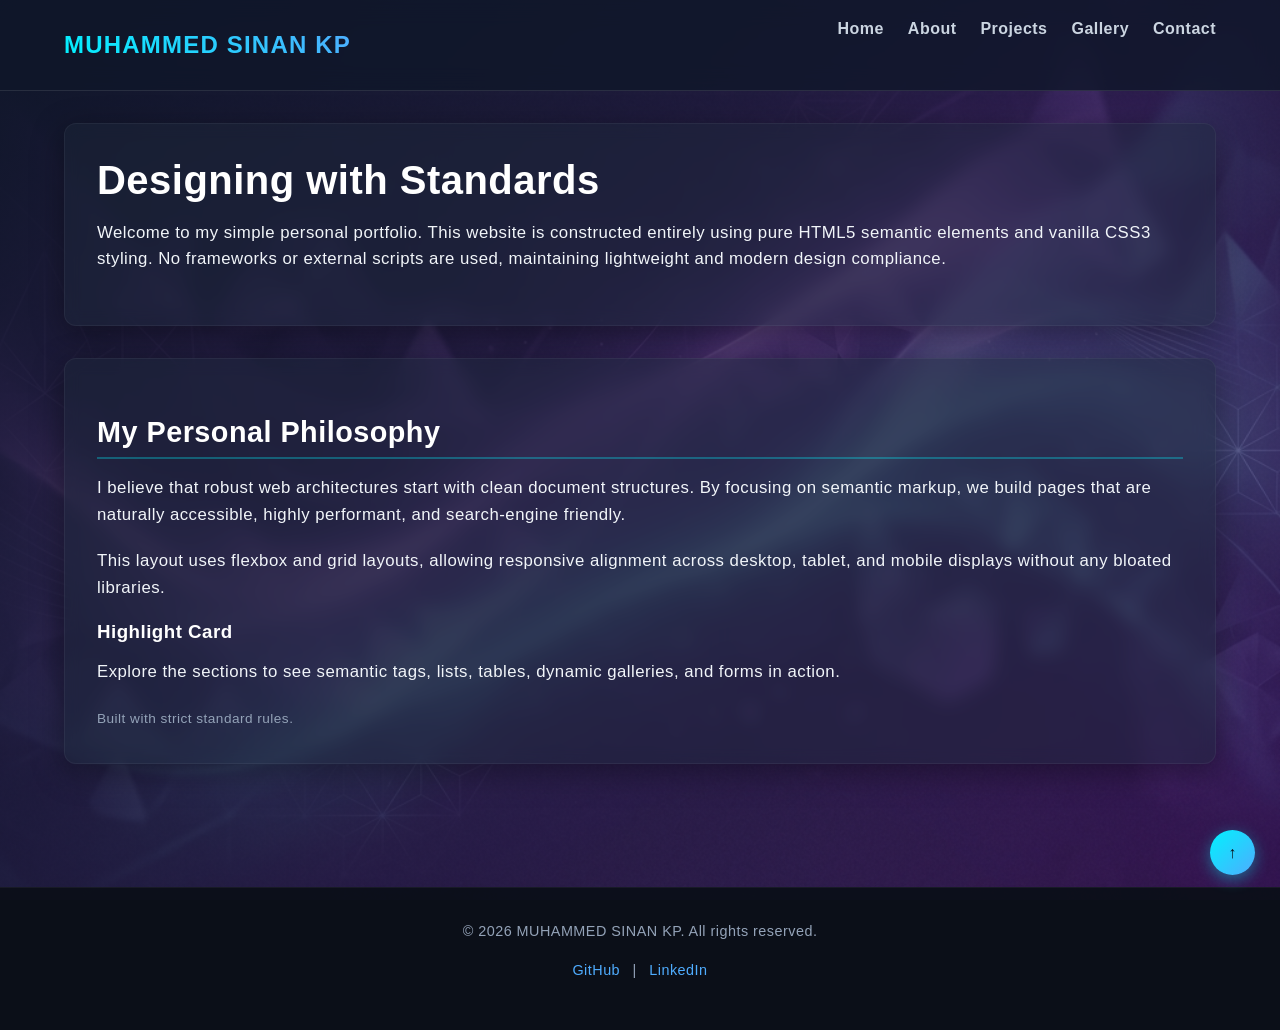
<file: index.html>
<!DOCTYPE html>
<html lang="en">
<head>
    <meta charset="UTF-8">
    <meta name="viewport" content="width=device-width, initial-scale=1.0">
    <title>Home - Personal Portfolio</title>
    <link rel="stylesheet" href="styles.css">
</head>
<body>

    <!-- Sticky Navigation Header -->
    <header>
        <a href="index.html" id="logo">MUHAMMED SINAN KP</a>
        <nav>
            <ul>
                <li><a href="index.html">Home</a></li>
                <li><a href="about.html">About</a></li>
                <li><a href="projects.html">Projects</a></li>
                <li><a href="gallery.html">Gallery</a></li>
                <li><a href="contact.html">Contact</a></li>
            </ul>
        </nav>
    </header>

    <!-- Main Content Area -->
    <main>
        <!-- Hero Section -->
        <section>
            <h1>Designing with Standards</h1>
            <p>Welcome to my simple personal portfolio. This website is constructed entirely using pure HTML5 semantic elements and vanilla CSS3 styling. No frameworks or external scripts are used, maintaining lightweight and modern design compliance.</p>
        </section>

        <!-- Informational Section with Article and Aside -->
        <section>
            <article>
                <h2>My Personal Philosophy</h2>
                <p>I believe that robust web architectures start with clean document structures. By focusing on semantic markup, we build pages that are naturally accessible, highly performant, and search-engine friendly.</p>
                <p>This layout uses flexbox and grid layouts, allowing responsive alignment across desktop, tablet, and mobile displays without any bloated libraries.</p>
            </article>

            <aside>
                <h3>Highlight Card</h3>
                <p>Explore the sections to see semantic tags, lists, tables, dynamic galleries, and forms in action.</p>
                <small>Built with strict standard rules.</small>
            </aside>
        </section>
    </main>

    <!-- Fixed Floating Back-to-Top Button -->
    <a href="#" class="fixed-back-to-top">&uarr;</a>

    <!-- Footer -->
    <footer>
        <p>&copy; 2026 MUHAMMED SINAN KP. All rights reserved.</p>
        <p>
            <a href="https://github.com" target="_blank">GitHub</a> | 
            <a href="https://linkedin.com" target="_blank">LinkedIn</a>
        </p>
    </footer>

</body>
</html>
</file>
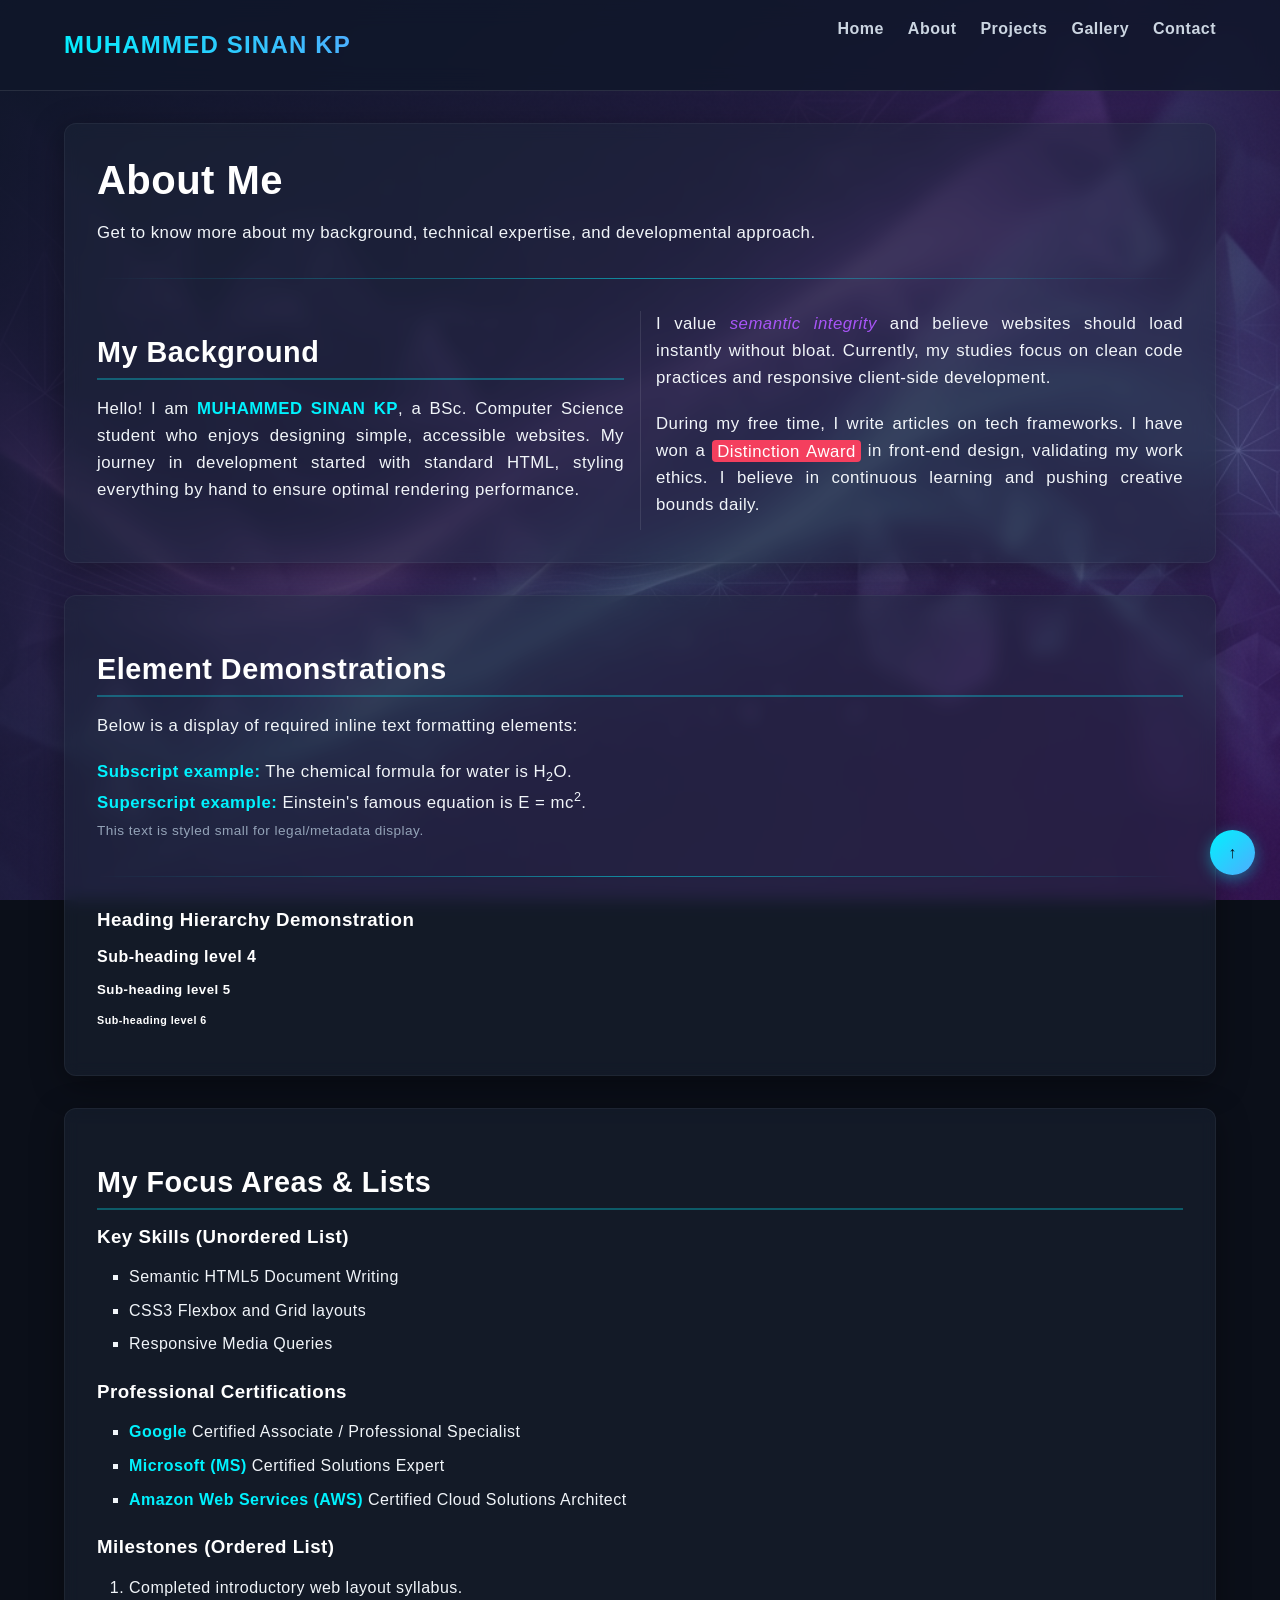
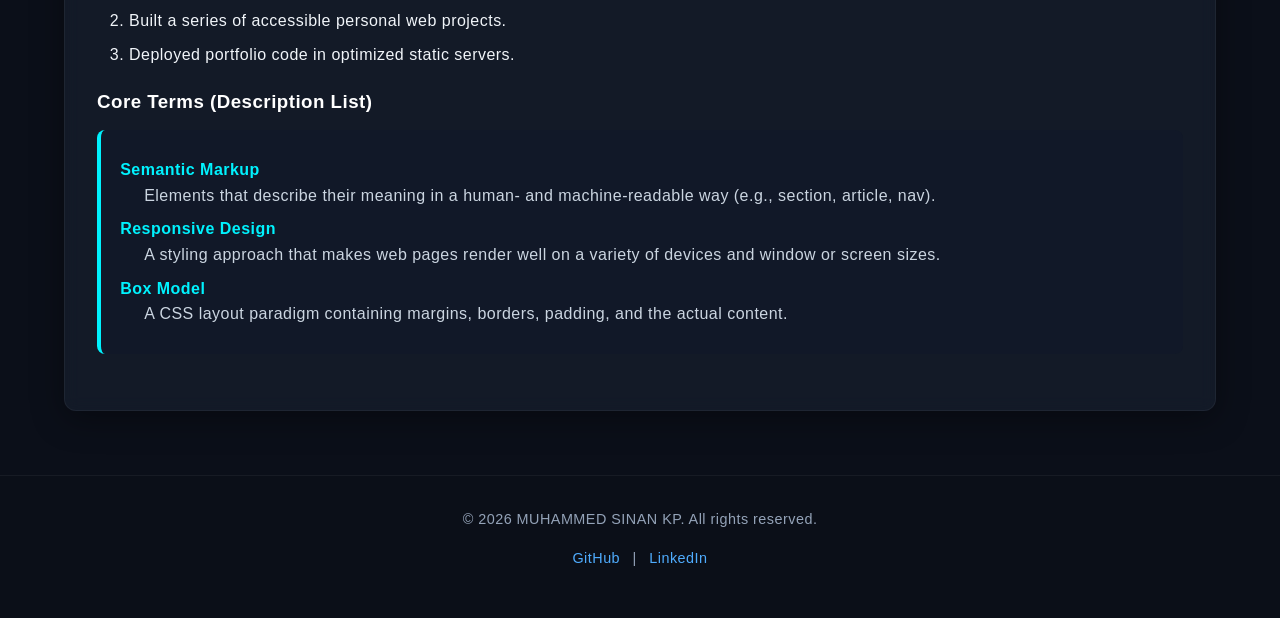
<file: about.html>
<!DOCTYPE html>
<html lang="en">
<head>
    <meta charset="UTF-8">
    <meta name="viewport" content="width=device-width, initial-scale=1.0">
    <title>About Me - Personal Portfolio</title>
    <link rel="stylesheet" href="styles.css">
</head>
<body>

    <!-- Sticky Navigation Header -->
    <header>
        <a href="index.html" id="logo">MUHAMMED SINAN KP</a>
        <nav>
            <ul>
                <li><a href="index.html">Home</a></li>
                <li><a href="about.html">About</a></li>
                <li><a href="projects.html">Projects</a></li>
                <li><a href="gallery.html">Gallery</a></li>
                <li><a href="contact.html">Contact</a></li>
            </ul>
        </nav>
    </header>

    <!-- Main Content Area -->
    <main>
        <!-- Title & Bio Section -->
        <section>
            <h1>About Me</h1>
            <p>Get to know more about my background, technical expertise, and developmental approach.</p>
            <hr>
            
            <!-- Multi-column Article using CSS column-count -->
            <article class="multi-column-text">
                <h2>My Background</h2>
                <p>Hello! I am <strong>MUHAMMED SINAN KP</strong>, a BSc. Computer Science student who enjoys designing simple, accessible websites. My journey in development started with standard HTML, styling everything by hand to ensure optimal rendering performance.</p>
                <p>I value <em>semantic integrity</em> and believe websites should load instantly without bloat. Currently, my studies focus on clean code practices and responsive client-side development.</p>
                <p>During my free time, I write articles on tech frameworks. I have won a <mark>Distinction Award</mark> in front-end design, validating my work ethics. I believe in continuous learning and pushing creative bounds daily.</p>
            </article>
        </section>

        <!-- Formatting Elements Section -->
        <section>
            <h2>Element Demonstrations</h2>
            <p>Below is a display of required inline text formatting elements:</p>
            
            <!-- Subscripts, Superscripts, Br, Hr and Small tags -->
            <p>
                <strong>Subscript example:</strong> The chemical formula for water is H<sub>2</sub>O.<br>
                <strong>Superscript example:</strong> Einstein's famous equation is E = mc<sup>2</sup>.<br>
                <small>This text is styled small for legal/metadata display.</small>
            </p>

            <hr>

            <h3>Heading Hierarchy Demonstration</h3>
            <h4>Sub-heading level 4</h4>
            <h5>Sub-heading level 5</h5>
            <h6>Sub-heading level 6</h6>
        </section>

        <!-- Lists Section -->
        <section>
            <h2>My Focus Areas & Lists</h2>
            
            <!-- Unordered List -->
            <h3>Key Skills (Unordered List)</h3>
            <ul>
                <li>Semantic HTML5 Document Writing</li>
                <li>CSS3 Flexbox and Grid layouts</li>
                <li>Responsive Media Queries</li>
            </ul>

            <!-- Professional Certifications -->
            <h3>Professional Certifications</h3>
            <ul>
                <li><strong>Google</strong> Certified Associate / Professional Specialist</li>
                <li><strong>Microsoft (MS)</strong> Certified Solutions Expert</li>
                <li><strong>Amazon Web Services (AWS)</strong> Certified Cloud Solutions Architect</li>
            </ul>

            <!-- Ordered List -->
            <h3>Milestones (Ordered List)</h3>
            <ol>
                <li>Completed introductory web layout syllabus.</li>
                <li>Built a series of accessible personal web projects.</li>
                <li>Deployed portfolio code in optimized static servers.</li>
            </ol>

            <!-- Description List -->
            <h3>Core Terms (Description List)</h3>
            <dl>
                <dt>Semantic Markup</dt>
                <dd>Elements that describe their meaning in a human- and machine-readable way (e.g., section, article, nav).</dd>
                <dt>Responsive Design</dt>
                <dd>A styling approach that makes web pages render well on a variety of devices and window or screen sizes.</dd>
                <dt>Box Model</dt>
                <dd>A CSS layout paradigm containing margins, borders, padding, and the actual content.</dd>
            </dl>
        </section>
    </main>

    <!-- Fixed Floating Back-to-Top Button -->
    <a href="#" class="fixed-back-to-top">&uarr;</a>

    <!-- Footer -->
    <footer>
        <p>&copy; 2026 MUHAMMED SINAN KP. All rights reserved.</p>
        <p>
            <a href="https://github.com" target="_blank">GitHub</a> | 
            <a href="https://linkedin.com" target="_blank">LinkedIn</a>
        </p>
    </footer>

</body>
</html>
</file>
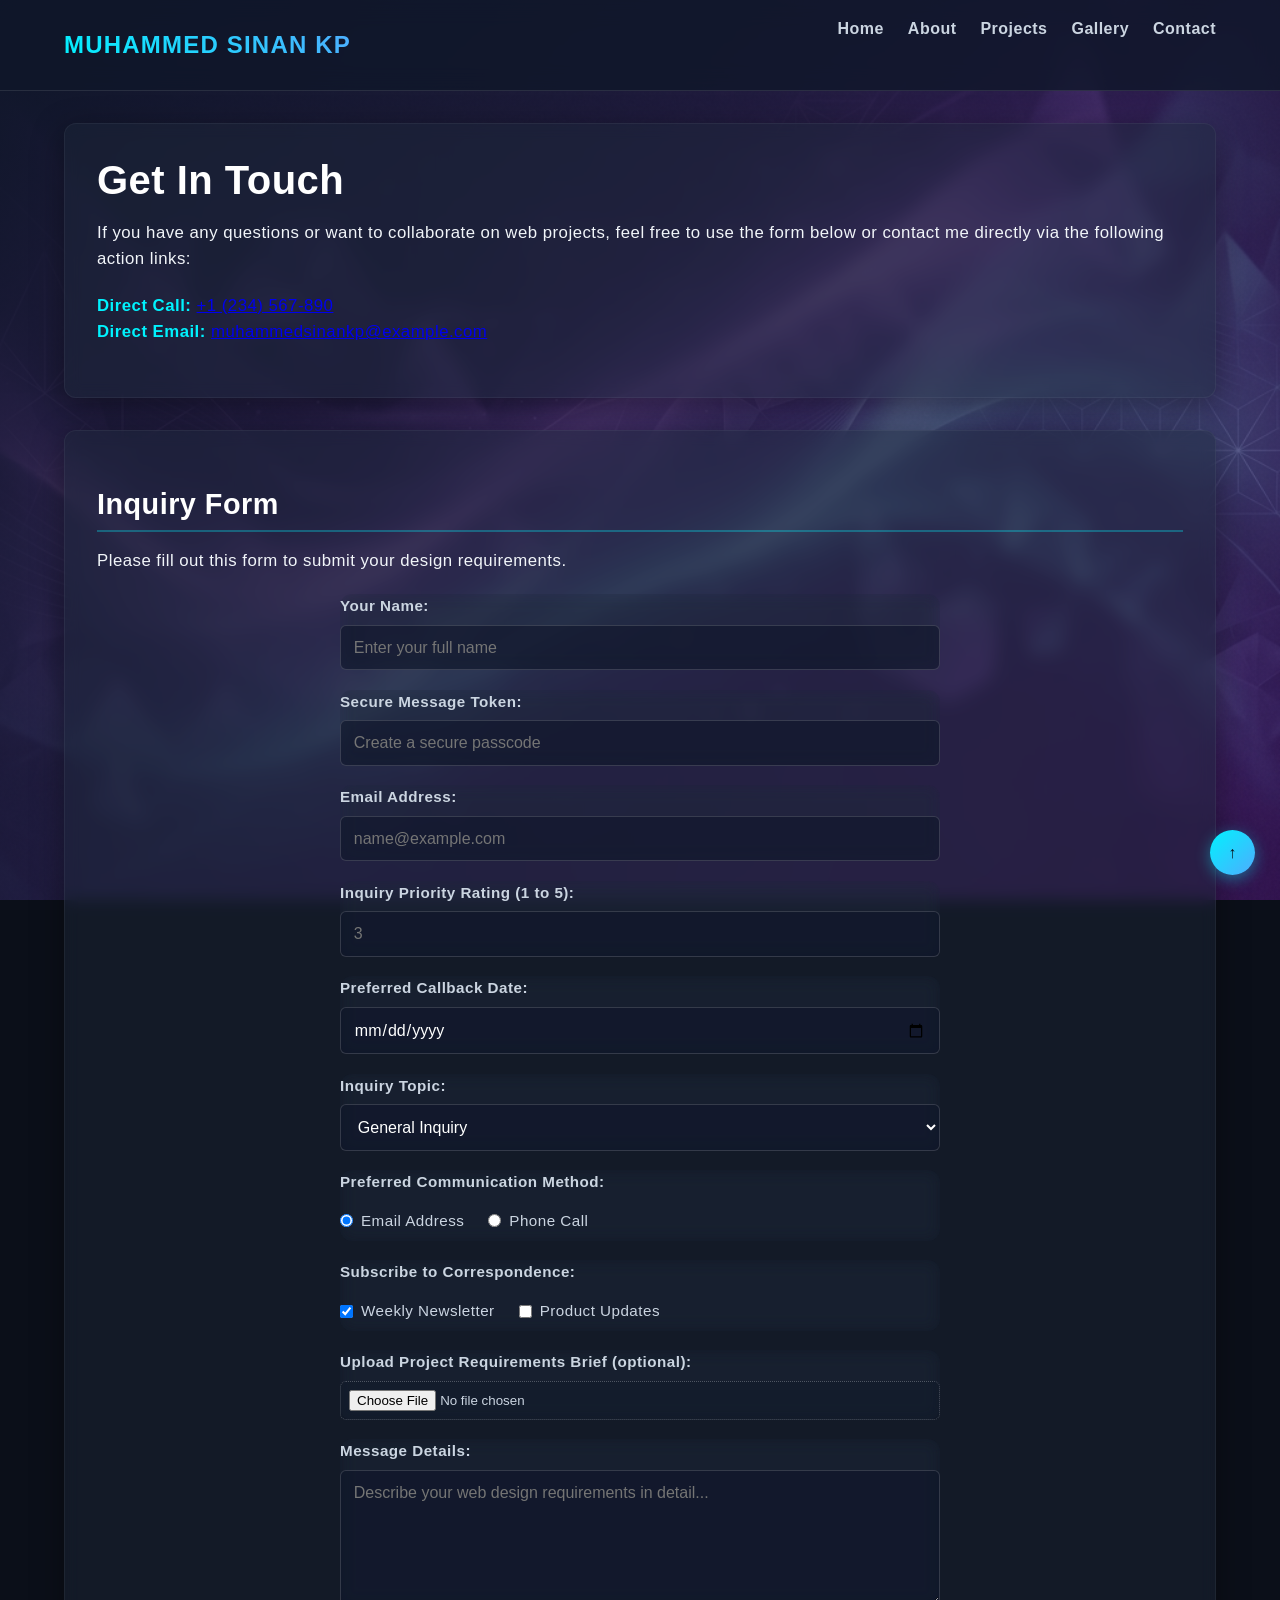
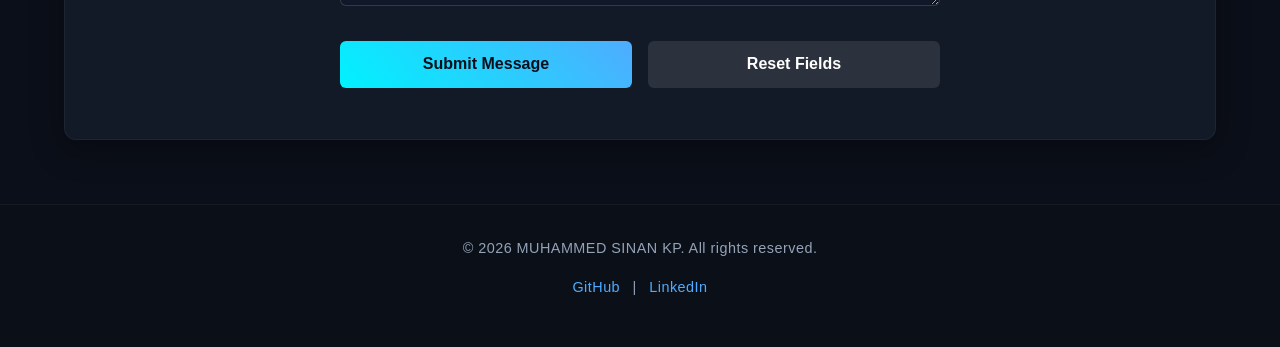
<file: contact.html>
<!DOCTYPE html>
<html lang="en">
<head>
    <meta charset="UTF-8">
    <meta name="viewport" content="width=device-width, initial-scale=1.0">
    <title>Contact Us - Personal Portfolio</title>
    <link rel="stylesheet" href="styles.css">
</head>
<body>

    <!-- Sticky Navigation Header -->
    <header>
        <a href="index.html" id="logo">MUHAMMED SINAN KP</a>
        <nav>
            <ul>
                <li><a href="index.html">Home</a></li>
                <li><a href="about.html">About</a></li>
                <li><a href="projects.html">Projects</a></li>
                <li><a href="gallery.html">Gallery</a></li>
                <li><a href="contact.html">Contact</a></li>
            </ul>
        </nav>
    </header>

    <!-- Main Content Area -->
    <main>
        <!-- Contact Links Info Section -->
        <section>
            <h1>Get In Touch</h1>
            <p>If you have any questions or want to collaborate on web projects, feel free to use the form below or contact me directly via the following action links:</p>
            
            <p>
                <strong>Direct Call:</strong> <a href="tel:+1234567890">+1 (234) 567-890</a><br>
                <strong>Direct Email:</strong> <a href="mailto:muhammedsinankp@example.com">muhammedsinankp@example.com</a>
            </p>
        </section>

        <!-- Comprehensive Contact Form Section -->
        <section>
            <h2>Inquiry Form</h2>
            <p>Please fill out this form to submit your design requirements.</p>

            <form action="#" method="POST">
                <!-- Text box -->
                <section>
                    <label for="name">Your Name:</label>
                    <input type="text" id="name" name="name" placeholder="Enter your full name" required>
                </section>

                <!-- Password -->
                <section>
                    <label for="token">Secure Message Token:</label>
                    <input type="password" id="token" name="token" placeholder="Create a secure passcode" required>
                </section>

                <!-- Email -->
                <section>
                    <label for="email">Email Address:</label>
                    <input type="email" id="email" name="email" placeholder="name@example.com" required>
                </section>

                <!-- Number -->
                <section>
                    <label for="priority">Inquiry Priority Rating (1 to 5):</label>
                    <input type="number" id="priority" name="priority" min="1" max="5" placeholder="3" required>
                </section>

                <!-- Date -->
                <section>
                    <label for="date">Preferred Callback Date:</label>
                    <input type="date" id="date" name="date">
                </section>

                <!-- Drop-down list -->
                <section>
                    <label for="category">Inquiry Topic:</label>
                    <select id="category" name="category">
                        <option value="general">General Inquiry</option>
                        <option value="project">Project Collaboration</option>
                        <option value="consulting">Design Consulting</option>
                    </select>
                </section>

                <!-- Radio buttons -->
                <section>
                    <label>Preferred Communication Method:</label>
                    <p class="radio-checkbox-group">
                        <label><input type="radio" name="contact-preference" value="email" checked> Email Address</label>
                        <label><input type="radio" name="contact-preference" value="phone"> Phone Call</label>
                    </p>
                </section>

                <!-- Checkboxes -->
                <section>
                    <label>Subscribe to Correspondence:</label>
                    <p class="radio-checkbox-group">
                        <label><input type="checkbox" name="subscription" value="newsletter" checked> Weekly Newsletter</label>
                        <label><input type="checkbox" name="subscription" value="updates"> Product Updates</label>
                    </p>
                </section>

                <!-- File upload -->
                <section>
                    <label for="attachment">Upload Project Requirements Brief (optional):</label>
                    <input type="file" id="attachment" name="attachment">
                </section>

                <!-- Textarea -->
                <section>
                    <label for="message">Message Details:</label>
                    <textarea id="message" name="message" rows="6" placeholder="Describe your web design requirements in detail..." required></textarea>
                </section>

                <!-- Actions: Submit & Reset -->
                <p class="form-actions">
                    <input type="submit" value="Submit Message">
                    <input type="reset" value="Reset Fields">
                </p>
            </form>
        </section>
    </main>

    <!-- Fixed Floating Back-to-Top Button -->
    <a href="#" class="fixed-back-to-top">&uarr;</a>

    <!-- Footer -->
    <footer>
        <p>&copy; 2026 MUHAMMED SINAN KP. All rights reserved.</p>
        <p>
            <a href="https://github.com" target="_blank">GitHub</a> | 
            <a href="https://linkedin.com" target="_blank">LinkedIn</a>
        </p>
    </footer>

</body>
</html>
</file>
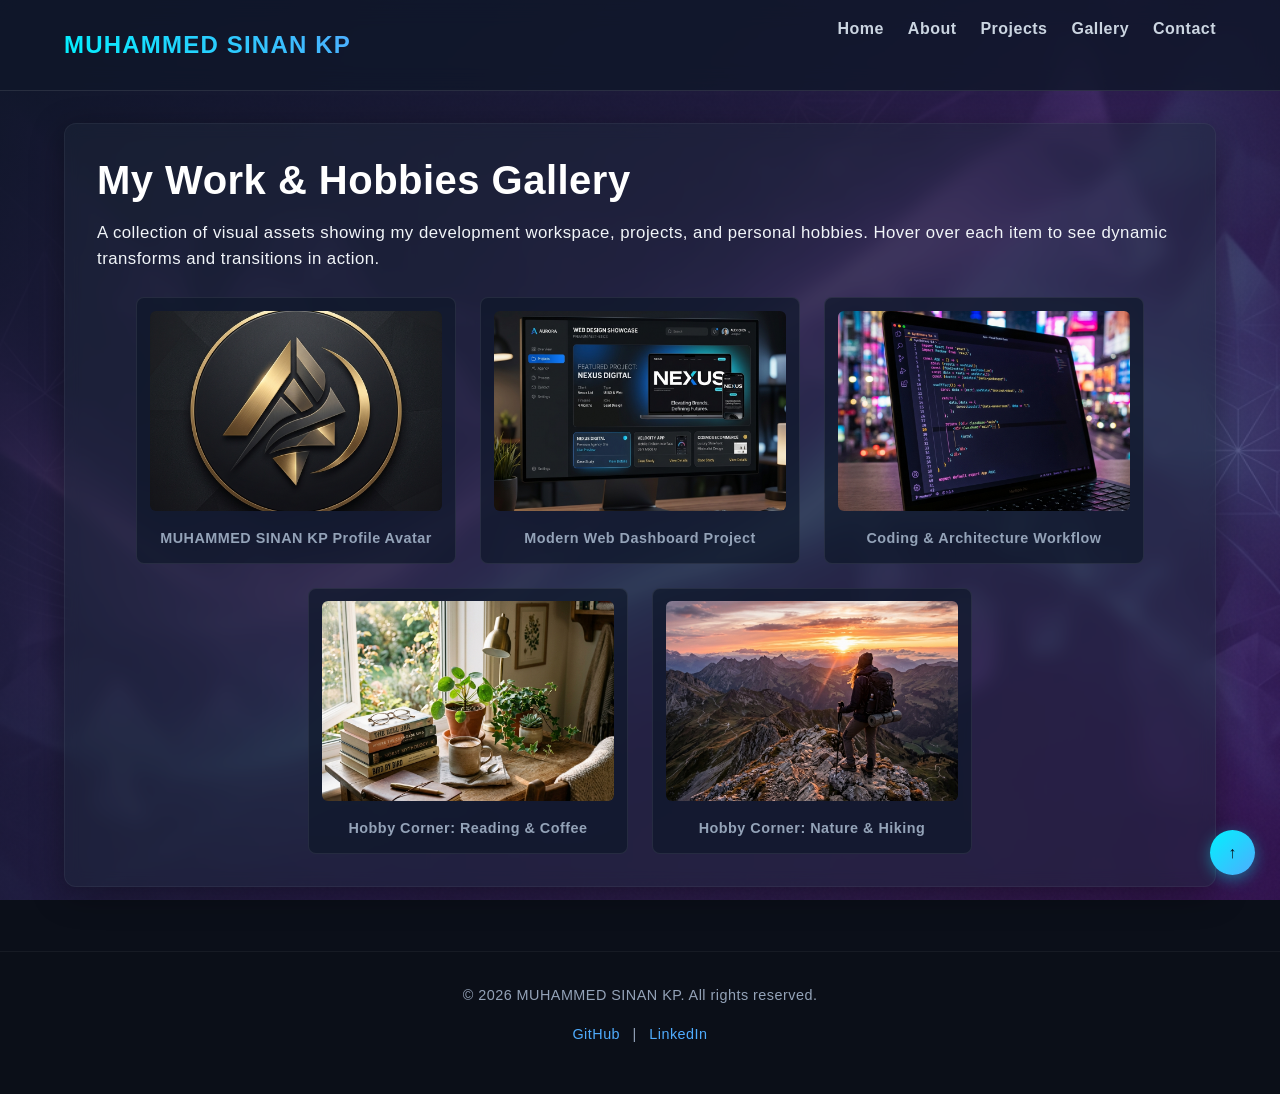
<file: gallery.html>
<!DOCTYPE html>
<html lang="en">
<head>
    <meta charset="UTF-8">
    <meta name="viewport" content="width=device-width, initial-scale=1.0">
    <title>Gallery - Personal Portfolio</title>
    <link rel="stylesheet" href="styles.css">
</head>
<body>

    <!-- Sticky Navigation Header -->
    <header>
        <a href="index.html" id="logo">MUHAMMED SINAN KP</a>
        <nav>
            <ul>
                <li><a href="index.html">Home</a></li>
                <li><a href="about.html">About</a></li>
                <li><a href="projects.html">Projects</a></li>
                <li><a href="gallery.html">Gallery</a></li>
                <li><a href="contact.html">Contact</a></li>
            </ul>
        </nav>
    </header>

    <!-- Main Content Area -->
    <main>
        <!-- Gallery Overview Section -->
        <section>
            <h1>My Work & Hobbies Gallery</h1>
            <p>A collection of visual assets showing my development workspace, projects, and personal hobbies. Hover over each item to see dynamic transforms and transitions in action.</p>
            
            <!-- Flexbox Container with Figures -->
            <article class="flex-container">
                <!-- Image 1 -->
                <figure>
                    <img src="images/profile.jpg" alt="MUHAMMED SINAN KP Portrait Profile">
                    <figcaption>MUHAMMED SINAN KP Profile Avatar</figcaption>
                </figure>

                <!-- Image 2 -->
                <figure>
                    <img src="images/project1.jpg" alt="Sleek Dashboard UI Interface Mockup">
                    <figcaption>Modern Web Dashboard Project</figcaption>
                </figure>

                <!-- Image 3 -->
                <figure>
                    <img src="images/project2.jpg" alt="Laptop showing lines of code editor screen">
                    <figcaption>Coding & Architecture Workflow</figcaption>
                </figure>

                <!-- Image 4 -->
                <figure>
                    <img src="images/hobby1.jpg" alt="Peaceful study desk with plants, books and warm coffee">
                    <figcaption>Hobby Corner: Reading & Coffee</figcaption>
                </figure>

                <!-- Image 5 -->
                <figure>
                    <img src="images/hobby2.jpg" alt="Hiker standing on mountain summit at sunset view">
                    <figcaption>Hobby Corner: Nature & Hiking</figcaption>
                </figure>
            </article>
        </section>
    </main>

    <!-- Fixed Floating Back-to-Top Button -->
    <a href="#" class="fixed-back-to-top">&uarr;</a>

    <!-- Footer -->
    <footer>
        <p>&copy; 2026 MUHAMMED SINAN KP. All rights reserved.</p>
        <p>
            <a href="https://github.com" target="_blank">GitHub</a> | 
            <a href="https://linkedin.com" target="_blank">LinkedIn</a>
        </p>
    </footer>

</body>
</html>
</file>
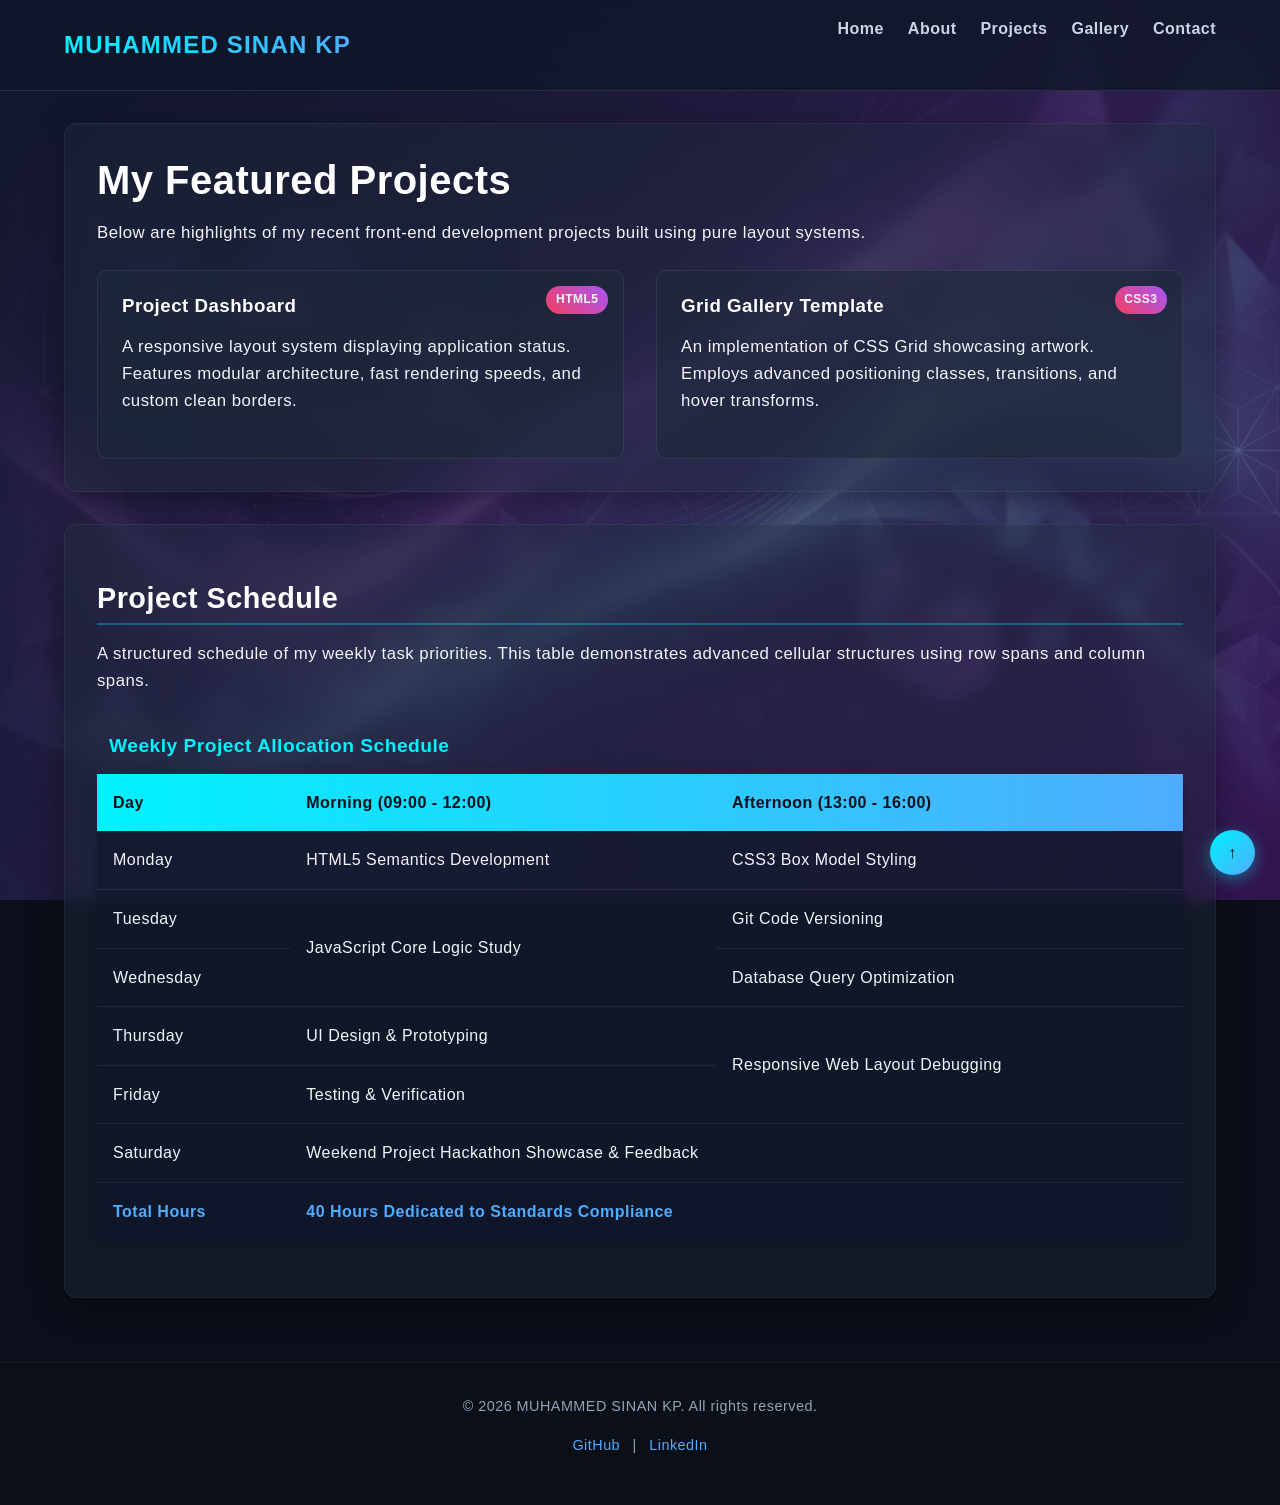
<file: projects.html>
<!DOCTYPE html>
<html lang="en">
<head>
    <meta charset="UTF-8">
    <meta name="viewport" content="width=device-width, initial-scale=1.0">
    <title>Projects & Schedule - Personal Portfolio</title>
    <link rel="stylesheet" href="styles.css">
</head>
<body>

    <!-- Sticky Navigation Header -->
    <header>
        <a href="index.html" id="logo">MUHAMMED SINAN KP</a>
        <nav>
            <ul>
                <li><a href="index.html">Home</a></li>
                <li><a href="about.html">About</a></li>
                <li><a href="projects.html">Projects</a></li>
                <li><a href="gallery.html">Gallery</a></li>
                <li><a href="contact.html">Contact</a></li>
            </ul>
        </nav>
    </header>

    <!-- Main Content Area -->
    <main>
        <!-- Showcase Section (CSS Grid Layout) -->
        <section>
            <h1>My Featured Projects</h1>
            <p>Below are highlights of my recent front-end development projects built using pure layout systems.</p>
            
            <article class="grid-container">
                <!-- Project Card 1 -->
                <article class="card">
                    <span class="card-badge">HTML5</span>
                    <h3>Project Dashboard</h3>
                    <p>A responsive layout system displaying application status. Features modular architecture, fast rendering speeds, and custom clean borders.</p>
                </article>

                <!-- Project Card 2 -->
                <article class="card">
                    <span class="card-badge">CSS3</span>
                    <h3>Grid Gallery Template</h3>
                    <p>An implementation of CSS Grid showcasing artwork. Employs advanced positioning classes, transitions, and hover transforms.</p>
                </article>
            </article>
        </section>

        <!-- Weekly Schedule Section (HTML Table with Rowspan/Colspan) -->
        <section>
            <h2>Project Schedule</h2>
            <p>A structured schedule of my weekly task priorities. This table demonstrates advanced cellular structures using row spans and column spans.</p>

            <table>
                <caption>Weekly Project Allocation Schedule</caption>
                <thead>
                    <tr>
                        <th>Day</th>
                        <th>Morning (09:00 - 12:00)</th>
                        <th>Afternoon (13:00 - 16:00)</th>
                    </tr>
                </thead>
                <tbody>
                    <tr>
                        <td>Monday</td>
                        <td>HTML5 Semantics Development</td>
                        <td>CSS3 Box Model Styling</td>
                    </tr>
                    <tr>
                        <td>Tuesday</td>
                        <td rowspan="2">JavaScript Core Logic Study</td>
                        <td>Git Code Versioning</td>
                    </tr>
                    <tr>
                        <td>Wednesday</td>
                        <td>Database Query Optimization</td>
                    </tr>
                    <tr>
                        <td>Thursday</td>
                        <td>UI Design & Prototyping</td>
                        <td rowspan="2">Responsive Web Layout Debugging</td>
                    </tr>
                    <tr>
                        <td>Friday</td>
                        <td>Testing & Verification</td>
                    </tr>
                    <tr>
                        <td>Saturday</td>
                        <td colspan="2">Weekend Project Hackathon Showcase & Feedback</td>
                    </tr>
                </tbody>
                <tfoot>
                    <tr>
                        <td>Total Hours</td>
                        <td colspan="2">40 Hours Dedicated to Standards Compliance</td>
                    </tr>
                </tfoot>
            </table>
        </section>
    </main>

    <!-- Fixed Floating Back-to-Top Button -->
    <a href="#" class="fixed-back-to-top">&uarr;</a>

    <!-- Footer -->
    <footer>
        <p>&copy; 2026 MUHAMMED SINAN KP. All rights reserved.</p>
        <p>
            <a href="https://github.com" target="_blank">GitHub</a> | 
            <a href="https://linkedin.com" target="_blank">LinkedIn</a>
        </p>
    </footer>

</body>
</html>
</file>
<file: styles.css>
/* -------------------------------------------------------------
   1. UNIVERSAL SELECTOR
   ------------------------------------------------------------- */
* {
    margin: 0;
    padding: 0;
    box-sizing: border-box;
}

/* -------------------------------------------------------------
   2. ELEMENT SELECTOR & FONTS & BACKGROUNDS
   ------------------------------------------------------------- */
@import url('https://fonts.googleapis.com/css2?family=Outfit:wght@300;400;600;700&display=swap');

body {
    font-family: 'Outfit', sans-serif;
    background-color: #0b0f19;
    /* Background Image with linear gradient overlay */
    background-image: linear-gradient(135deg, rgba(15, 23, 42, 0.95), rgba(88, 28, 135, 0.45)), url('images/bg.jpg');
    background-size: cover;
    background-attachment: fixed;
    background-position: center;
    color: #f1f5f9;
    line-height: 1.6;
    letter-spacing: 0.03em;
    font-size: 16px;
}

/* Group Selector */
h1, h2, h3, h4, h5, h6 {
    color: #ffffff;
    font-weight: 700;
    line-height: 1.2;
    margin-bottom: 1rem;
}

h1 {
    font-size: 2.5rem;
}

h2 {
    font-size: 1.8rem;
    border-bottom: 2px solid rgba(0, 242, 254, 0.3);
    padding-bottom: 0.5rem;
    margin-top: 1.5rem;
}

p {
    margin-bottom: 1.2rem;
    font-size: 1.05rem;
}

/* Inline text elements styling */
strong {
    color: #00f2fe;
    font-weight: 600;
}

em {
    font-style: italic;
    color: #a855f7;
}

mark {
    background-color: #f43f5e;
    color: #ffffff;
    padding: 0.1rem 0.3rem;
    border-radius: 4px;
}

small {
    font-size: 0.85rem;
    color: #94a3b8;
}

sup {
    font-size: 0.75em;
    vertical-align: super;
}

sub {
    font-size: 0.75em;
    vertical-align: sub;
}

hr {
    border: 0;
    height: 1px;
    background: linear-gradient(to right, transparent, rgba(0, 242, 254, 0.5), transparent);
    margin: 2rem 0;
}

/* -------------------------------------------------------------
   3. BOX MODEL & LAYOUT (HEADER, NAV, FOOTER)
   ------------------------------------------------------------- */
header {
    background-color: rgba(15, 23, 42, 0.8);
    backdrop-filter: blur(12px);
    border-bottom: 1px solid rgba(255, 255, 255, 0.1);
    /* Sticky Positioning */
    position: sticky;
    top: 0;
    z-index: 100;
    padding: 1rem 5%;
    display: flex;
    justify-content: space-between;
    align-items: center;
}

/* ID Selector */
#logo {
    font-size: 1.5rem;
    font-weight: 700;
    text-decoration: none;
    background: linear-gradient(45deg, #00f2fe, #4facfe);
    -webkit-background-clip: text;
    -webkit-text-fill-color: transparent;
    letter-spacing: 0.05em;
}

nav ul {
    list-style: none;
    display: flex;
    gap: 1.5rem;
}

/* Descendant Selector */
nav ul li a {
    text-decoration: none;
    color: #cbd5e1;
    font-weight: 600;
    font-size: 1rem;
    transition: color 0.3s ease, transform 0.3s ease;
    display: inline-block;
}

/* Pseudo-class Selector */
nav ul li a:hover {
    color: #00f2fe;
    transform: translateY(-2px);
}

main {
    max-width: 1200px;
    margin: 2rem auto;
    padding: 0 1.5rem;
    min-height: calc(100vh - 200px);
}

footer {
    background-color: rgba(11, 15, 25, 0.95);
    border-top: 1px solid rgba(255, 255, 255, 0.05);
    padding: 2rem 5%;
    text-align: center;
    margin-top: 4rem;
}

footer p {
    color: #94a3b8;
    font-size: 0.9rem;
    margin-bottom: 1rem;
}

footer a {
    color: #4facfe;
    text-decoration: none;
    margin: 0 0.5rem;
    transition: color 0.3s ease;
}

footer a:hover {
    color: #00f2fe;
}

/* -------------------------------------------------------------
   4. LAYOUTS: FLEXBOX & GRID & COLUMNS & POSITIONING
   ------------------------------------------------------------- */
section {
    background: rgba(30, 41, 59, 0.45);
    border: 1px solid rgba(255, 255, 255, 0.05);
    border-radius: 12px;
    padding: 2rem;
    margin-bottom: 2rem;
    box-shadow: 0 8px 32px 0 rgba(0, 0, 0, 0.37);
    backdrop-filter: blur(8px);
    /* Relative Positioning */
    position: relative;
}

/* Multi-column layout */
.multi-column-text {
    column-count: 2;
    column-gap: 2rem;
    column-rule: 1px solid rgba(255, 255, 255, 0.1);
    text-align: justify;
}

/* CSS Grid layout for projects.html */
.grid-container {
    display: grid;
    grid-template-columns: repeat(2, 1fr);
    gap: 2rem;
    margin-top: 1.5rem;
}

/* CSS Flexbox for gallery.html */
.flex-container {
    display: flex;
    flex-wrap: wrap;
    gap: 1.5rem;
    justify-content: center;
    margin-top: 1.5rem;
}

/* -------------------------------------------------------------
   5. CARDS & IMAGES (TRANSFORMS, HOVER, POSITIONING)
   ------------------------------------------------------------- */
/* Class Selector */
.card {
    background: rgba(30, 41, 59, 0.6);
    border: 1px solid rgba(255, 255, 255, 0.08);
    border-radius: 10px;
    padding: 1.5rem;
    position: relative;
    overflow: hidden;
    transition: transform 0.4s cubic-bezier(0.175, 0.885, 0.32, 1.275), box-shadow 0.4s ease;
}

.card:hover {
    transform: translateY(-8px) scale(1.02);
    box-shadow: 0 12px 24px rgba(0, 242, 254, 0.15);
}

/* Absolute Positioning */
.card-badge {
    position: absolute;
    top: 15px;
    right: 15px;
    background: linear-gradient(45deg, #f43f5e, #a855f7);
    padding: 0.25rem 0.6rem;
    font-size: 0.75rem;
    font-weight: 700;
    border-radius: 20px;
    text-transform: uppercase;
}

/* Figure & Figcaption styling */
figure {
    background: rgba(15, 23, 42, 0.7);
    border: 1px solid rgba(255, 255, 255, 0.08);
    border-radius: 8px;
    padding: 0.8rem;
    max-width: 320px;
    flex: 1 1 280px;
    transition: transform 0.4s ease;
}

figure:hover {
    transform: rotate(2deg) scale(1.05);
}

figure img {
    width: 100%;
    height: 200px;
    object-fit: cover;
    border-radius: 6px;
    margin-bottom: 0.5rem;
}

figcaption {
    text-align: center;
    font-size: 0.9rem;
    color: #94a3b8;
    font-weight: 600;
}

/* -------------------------------------------------------------
   6. LISTS
   ------------------------------------------------------------- */
ul {
    list-style-type: square;
    margin-left: 2rem;
    margin-bottom: 1.5rem;
}

ol {
    list-style-type: decimal;
    margin-left: 2rem;
    margin-bottom: 1.5rem;
}

li {
    margin-bottom: 0.5rem;
}

dl {
    background: rgba(15, 23, 42, 0.4);
    padding: 1.2rem;
    border-radius: 8px;
    border-left: 4px solid #00f2fe;
    margin-bottom: 1.5rem;
}

dt {
    font-weight: 600;
    color: #00f2fe;
    margin-top: 0.5rem;
}

dd {
    margin-left: 1.5rem;
    margin-bottom: 0.5rem;
    color: #cbd5e1;
}

/* -------------------------------------------------------------
   7. TABLE STYLING
   ------------------------------------------------------------- */
table {
    width: 100%;
    border-collapse: collapse;
    margin: 1.5rem 0;
    background: rgba(15, 23, 42, 0.6);
    border-radius: 8px;
    overflow: hidden;
    box-shadow: 0 4px 15px rgba(0, 0, 0, 0.2);
}

caption {
    font-size: 1.2rem;
    font-weight: 600;
    padding: 0.75rem;
    color: #00f2fe;
    text-align: left;
}

thead {
    background: linear-gradient(90deg, #00f2fe, #4facfe);
}

th {
    color: #0b0f19;
    font-weight: 700;
    text-align: left;
    padding: 1rem;
}

td {
    padding: 1rem;
    border-bottom: 1px solid rgba(255, 255, 255, 0.08);
}

tfoot {
    background: rgba(15, 23, 42, 0.95);
    font-weight: 600;
}

tfoot td {
    color: #4facfe;
    border-bottom: none;
}

/* -------------------------------------------------------------
   8. FORM STYLING
   ------------------------------------------------------------- */
form {
    display: flex;
    flex-direction: column;
    gap: 1.2rem;
    max-width: 600px;
    margin: 0 auto;
}

/* Grouping form items */
form section {
    background: transparent;
    border: none;
    box-shadow: none;
    padding: 0;
    margin: 0;
    display: flex;
    flex-direction: column;
    gap: 0.4rem;
}

label {
    font-weight: 600;
    font-size: 0.95rem;
    color: #cbd5e1;
}

/* Attribute Selector */
input[type="text"],
input[type="password"],
input[type="email"],
input[type="number"],
input[type="date"],
select,
textarea {
    width: 100%;
    padding: 0.8rem;
    border-radius: 6px;
    border: 1px solid rgba(255, 255, 255, 0.15);
    background: rgba(15, 23, 42, 0.6);
    color: #ffffff;
    font-family: inherit;
    font-size: 1rem;
    transition: border-color 0.3s ease, box-shadow 0.3s ease;
}

input:focus, select:focus, textarea:focus {
    outline: none;
    border-color: #00f2fe;
    box-shadow: 0 0 8px rgba(0, 242, 254, 0.4);
}

.radio-checkbox-group {
    display: flex;
    gap: 1.5rem;
    margin: 0.5rem 0;
}

.radio-checkbox-group label {
    display: flex;
    align-items: center;
    gap: 0.5rem;
    cursor: pointer;
    font-weight: 400;
}

/* Style file input */
input[type="file"] {
    background: rgba(15, 23, 42, 0.3);
    padding: 0.5rem;
    border-radius: 6px;
    border: 1px dotted rgba(255, 255, 255, 0.25);
    color: #cbd5e1;
}

.form-actions {
    display: flex;
    gap: 1rem;
    margin-top: 1rem;
}

/* Button styling and Transition */
button,
input[type="submit"],
input[type="reset"] {
    flex: 1;
    padding: 0.9rem;
    font-size: 1rem;
    font-weight: 700;
    border-radius: 6px;
    border: none;
    cursor: pointer;
    transition: transform 0.2s ease, opacity 0.2s ease, background-color 0.2s ease;
}

input[type="submit"] {
    background: linear-gradient(45deg, #00f2fe, #4facfe);
    color: #0b0f19;
}

input[type="submit"]:hover {
    opacity: 0.9;
    transform: translateY(-2px);
}

input[type="reset"] {
    background: rgba(255, 255, 255, 0.1);
    color: #ffffff;
}

input[type="reset"]:hover {
    background: rgba(255, 255, 255, 0.18);
    transform: translateY(-2px);
}

/* -------------------------------------------------------------
   9. POSITIONING: FIXED ELEMENT
   ------------------------------------------------------------- */
/* Fixed position button for shortcut back to top */
.fixed-back-to-top {
    position: fixed;
    bottom: 25px;
    right: 25px;
    background: linear-gradient(135deg, #00f2fe, #4facfe);
    color: #0b0f19;
    width: 45px;
    height: 45px;
    border-radius: 50%;
    display: flex;
    justify-content: center;
    align-items: center;
    font-weight: 700;
    text-decoration: none;
    box-shadow: 0 4px 15px rgba(0, 242, 254, 0.4);
    z-index: 99;
    transition: transform 0.3s ease;
}

.fixed-back-to-top:hover {
    transform: translateY(-4px) scale(1.1);
}

/* -------------------------------------------------------------
   10. RESPONSIVE DESIGN (MEDIA QUERIES)
   ------------------------------------------------------------- */

/* Tablet Layout */
@media (max-width: 768px) {
    h1 {
        font-size: 2rem;
    }
    
    header {
        flex-direction: column;
        gap: 1rem;
        padding: 1rem;
    }
    
    nav ul {
        gap: 1rem;
    }
    
    .grid-container {
        grid-template-columns: 1fr;
        gap: 1.5rem;
    }
    
    .multi-column-text {
        column-count: 1;
    }
    
    section {
        padding: 1.5rem;
    }
}

/* Mobile Layout */
@media (max-width: 480px) {
    header {
        padding: 0.8rem;
    }
    
    nav ul {
        flex-direction: column;
        align-items: center;
        width: 100%;
        gap: 0.5rem;
    }
    
    main {
        margin: 1rem auto;
        padding: 0 1rem;
    }
    
    .radio-checkbox-group {
        flex-direction: column;
        gap: 0.6rem;
    }
    
    .form-actions {
        flex-direction: column;
    }
    
    table {
        font-size: 0.85rem;
    }
    
    th, td {
        padding: 0.6rem;
    }
    
    .fixed-back-to-top {
        bottom: 15px;
        right: 15px;
        width: 38px;
        height: 38px;
        font-size: 0.8rem;
    }
}
</file>
